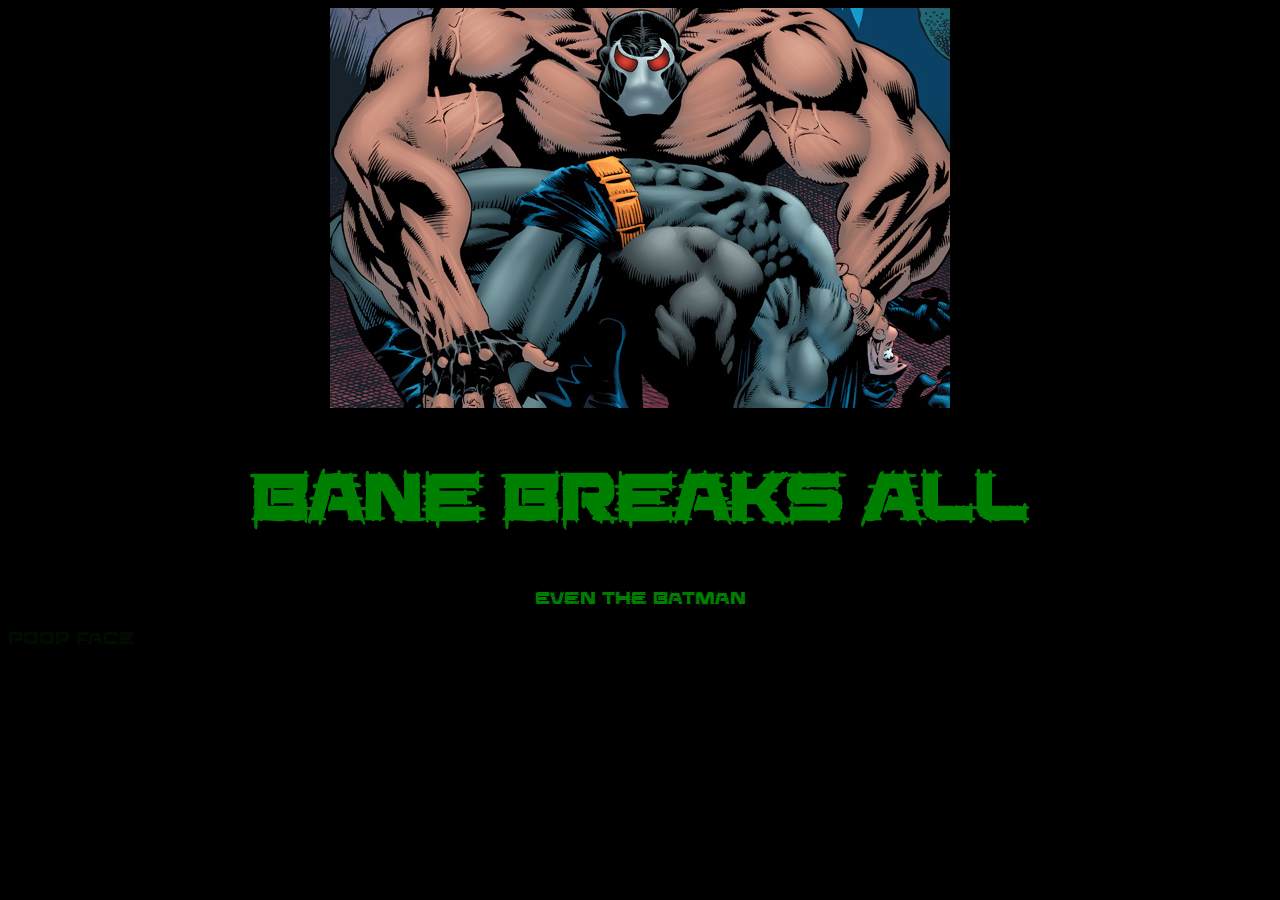
<file: index.html>
<!DOCTYPE HTML>
<html>
	<head>
		<title>Bane Kicks Ass!</title>
		<link type="text/css" rel="stylesheet" href="css/site.css" />
		<meta property="og:title" content="Can't stop the Bane Train"/>
		<meta property="og:url" content="http://banekicksass.com"/>
		<meta property="og:image" content="http://banekicksass.com/img/bane.jpg"/>
		<meta property="og:site_name" content="Bane Kicks Ass"/>
		<meta property="og:description" content="Bane Breaks All."/>
	</head>
	<body>
		<script>
		  (function(i,s,o,g,r,a,m){i['GoogleAnalyticsObject']=r;i[r]=i[r]||function(){
		    (i[r].q=i[r].q||[]).push(arguments)},i[r].l=1*new Date();a=s.createElement(o),
			   m=s.getElementsByTagName(o)[0];a.async=1;a.src=g;m.parentNode.insertBefore(a,m)
		  })(window,document,'script','//www.google-analytics.com/analytics.js','ga');

			ga('create', 'UA-42346900-3', 'banekicksass.com');
		    ga('send', 'pageview');

		</script>
		<center>
			<img src="img/bane.jpg" />
			<h1>Bane Breaks All</h1>
			<P>Even the Batman</P>
		</center>

		<p style="opacity:.1">Poop face</p>
	</body>
</html>
</file>
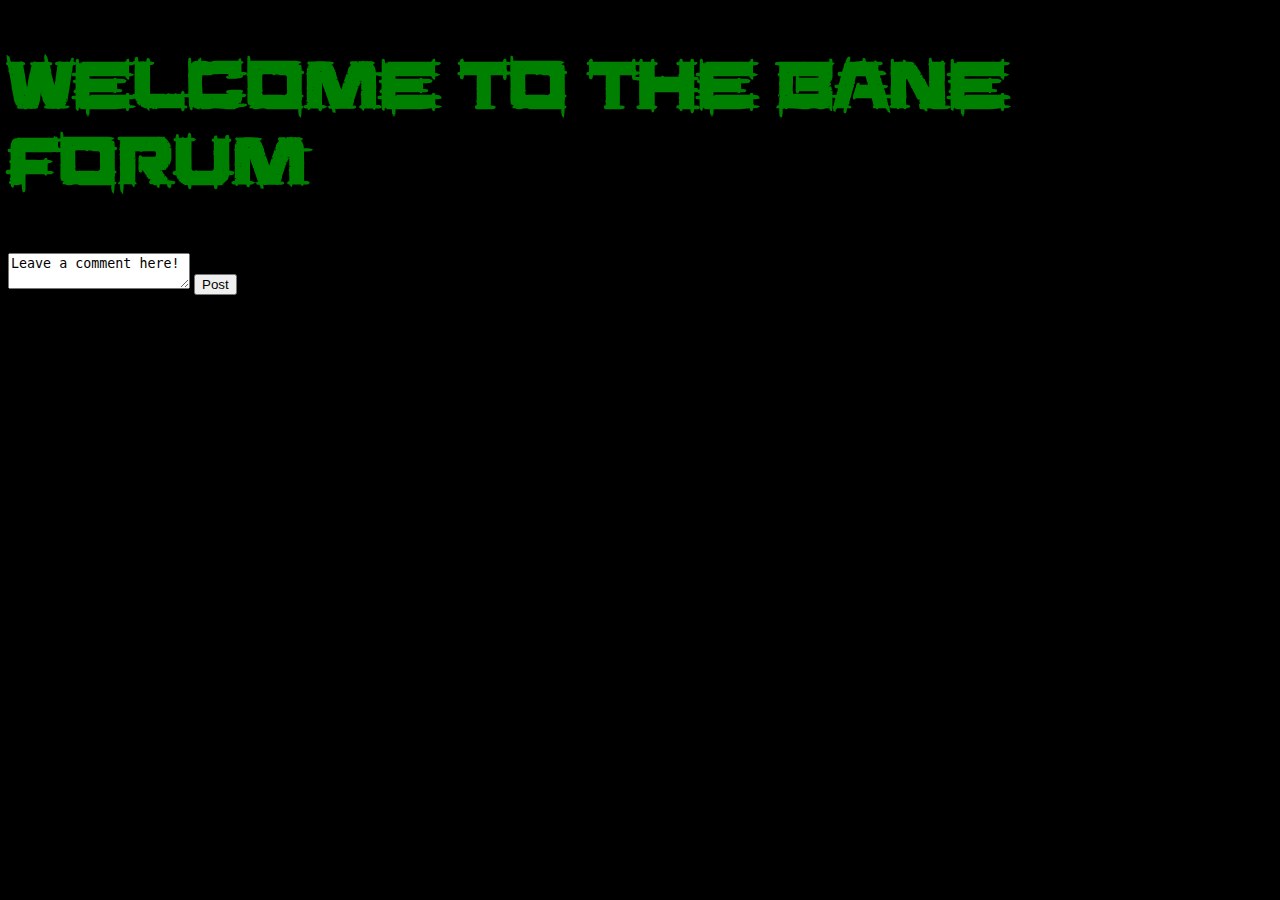
<file: forum/index.html>
<!DOCTYPE HTML>
<html>
	<head>
		<title>Bane Kicks Ass Forum</title>
		<link type="text/css" rel="stylesheet" href="../css/site.css" />
		<meta property="og:title" content="Can't stop the Bane Train"/>
		<meta property="og:url" content="http://banekicksass.com/forum"/>
		<meta property="og:image" content="http://banekicksass.com/img/bane.jpg"/>
		<meta property="og:site_name" content="Bane Kicks Ass"/>
		<meta property="og:description" content="Bane Breaks All."/>

		<script>
			var addComment=function() {
				var input=document.getElementById("comment-input");
				console.log(input.value);
				var list=document.getElementById("comment-list");
				var comment=document.createElement("li");
				comment.innerText=input.value;
					// This comment variable looks like or is equivelant to
					// <li>INPUTVALUE</li>
				list.appendChild(comment)
			}


		</script>

	</head>
	<body class="forum">
		
		<header>
			<div class="container">
				<h1>welcome to the Bane Forum</h1>

			</div>
		</header>

		<section>
			<div class="container">
		
				<textarea id="comment-input">Leave a comment here!</textarea>
				
				<button class="button" onclick="addComment()">Post</button>


			</div>
		</section>

		<section>
			<div class="container">
			<ul id="comment-list"></ul>


			</div>
		</section>

		<footer>
			<div class="container">
			</div>
		</footer>

	</body>
</html>
</file>
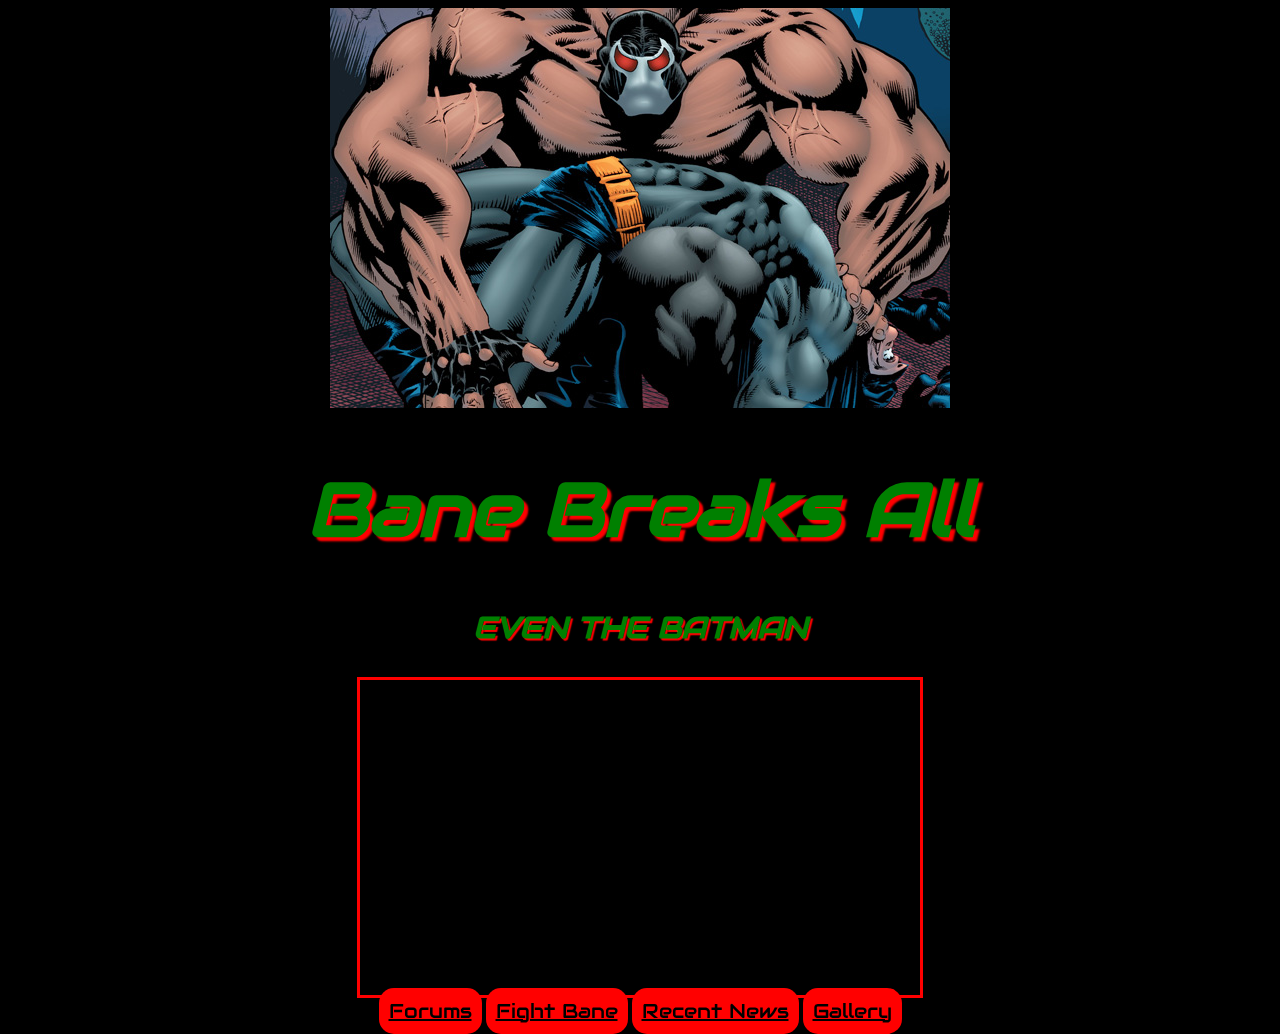
<file: public/index.html>
<!DOCTYPE HTML>
<html>

<head>
	<title>Bane Kicks Ass!</title>
	<link type="text/css" rel="stylesheet" href="css/site.css" />
	<meta property="og:title" content="Can't stop the Bane Train" />
	<meta property="og:url" content="http://banekicksass.com" />
	<meta property="og:image" content="http://banekicksass.com/img/bane.jpg" />
	<meta property="og:site_name" content="Bane Kicks Ass" />
	<meta property="og:description" content="Bane Breaks All." />
	<link href='https://fonts.googleapis.com/css?family=Audiowide' rel='stylesheet'>
</head>

<body>
	<script>
		(function (i, s, o, g, r, a, m) {
		i['GoogleAnalyticsObject'] = r; i[r] = i[r] || function () {
			(i[r].q = i[r].q || []).push(arguments)
		}, i[r].l = 1 * new Date(); a = s.createElement(o),
			m = s.getElementsByTagName(o)[0]; a.async = 1; a.src = g; m.parentNode.insertBefore(a, m)
		})(window, document, 'script', '//www.google-analytics.com/analytics.js', 'ga');

		ga('create', 'UA-42346900-3', 'banekicksass.com');
		ga('send', 'pageview');
	</script>
	<center>
		<img src="img/bane.jpg" />
		<h1>Bane Breaks All</h1>
		<P>Even the Batman</P>
		<!--- Bane Back Breaking youtube video Below -->
		<div>
			<iframe style="border: 3px solid #FF0000;" width="560" height="315" src="https://www.youtube.com/embed/NpwFim_oVsc" frameborder="2"
			 allowfullscreen align="center"></iframe>
		</div>
		<div>
			<a href="forum/" class="button">Forums</a>
			<a href="bane-madlibs/" class="button">Fight Bane</a>
			<a href="news/" class="button">Recent News</a>
			<a href="gallery/" class="button">Gallery</a>
		</div>
	</center>
</body>

</html>
</file>
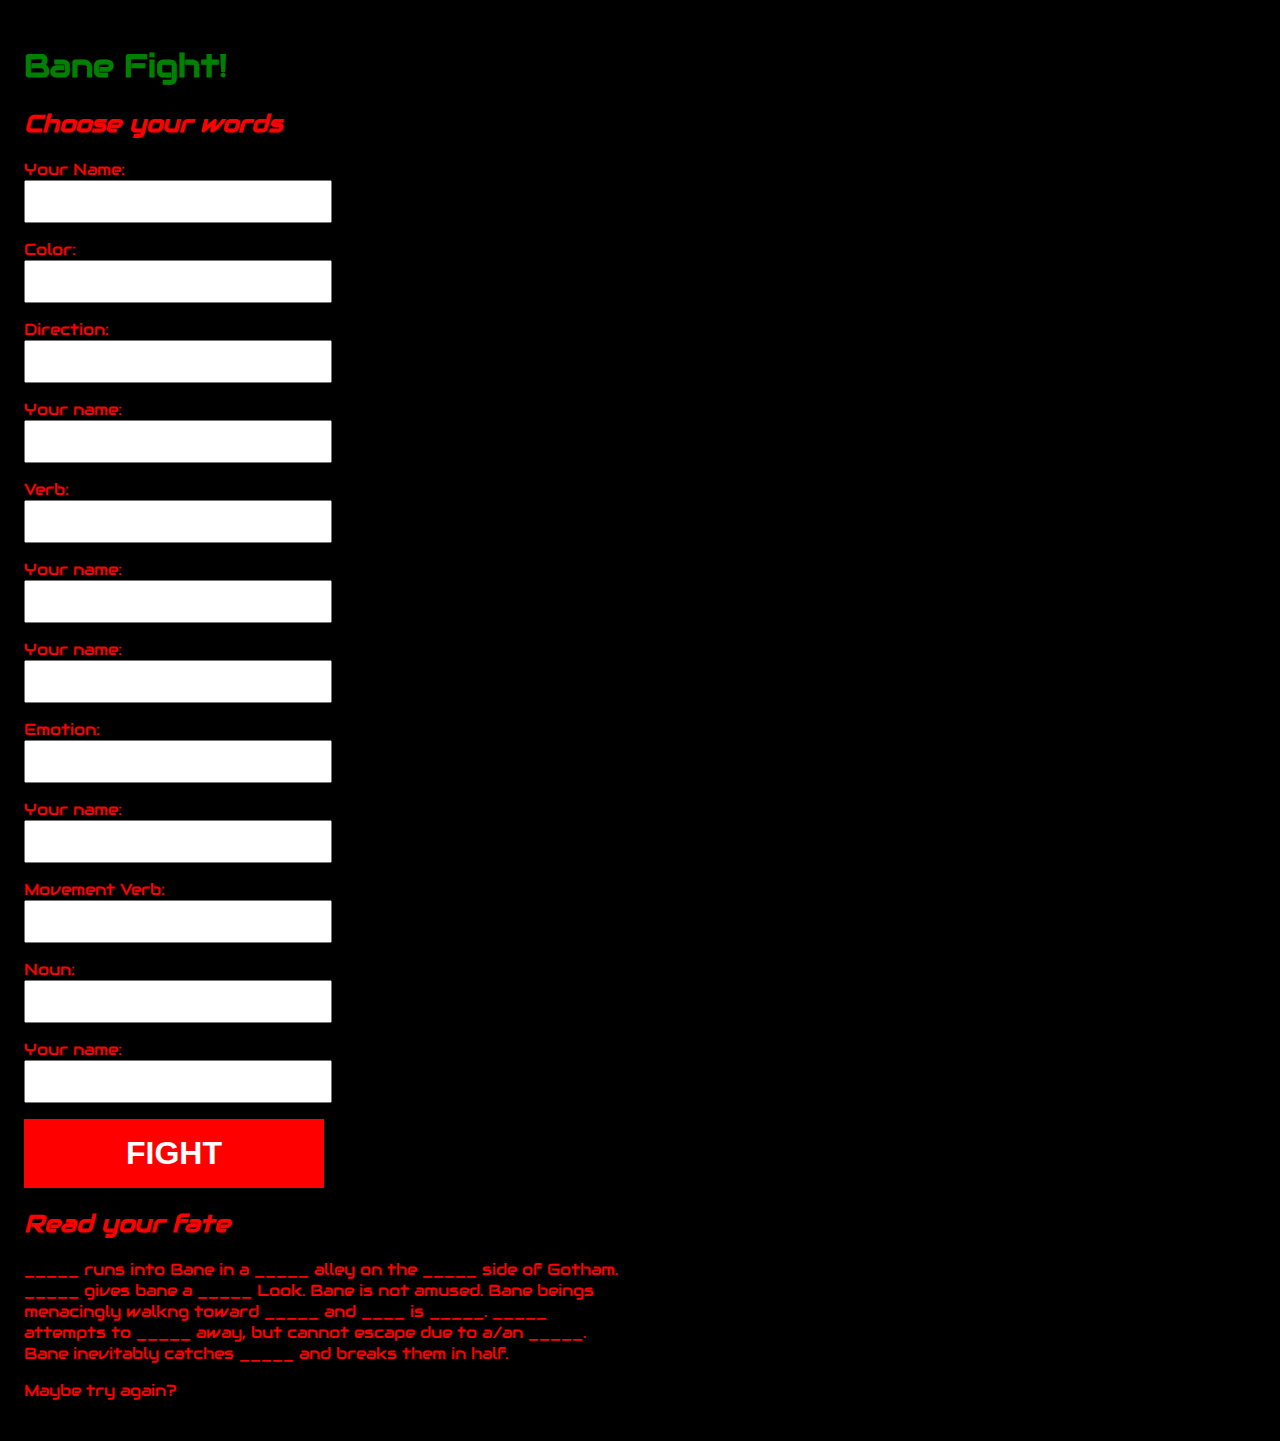
<file: public/bane-madlibs/index.html>
<!DOCTYPE html>
<html>
    <head>
        <link rel="stylesheet" href="style.css" />
        <link href='https://fonts.googleapis.com/css?family=Audiowide' rel='stylesheet'>
        <title>Bane Fight Madlib!</title>
    </head>
    <body>
        <header> 
            <h1>Bane Fight!</h1>
        </header>
        <main>
            <section class="word-entry">
                <h2>Choose your words</h2>
                    <label for="word-1"> Your Name: </label>
                    <input id="word-input-1" />

                    <label for="word-2"> Color: </label>
                    <input id="word-input-2" />

                    <label for="word-3"> Direction: </label>
                    <input id="word-input-3" />

                    <label for="word-4"> Your name: </label>
                    <input id="word-input-4" />

                    <label for="word-5"> Verb: </label>
                    <input id="word-input-5" />

                    <label for="word-6"> Your name: </label>
                    <input id="word-input-6" />

                    <label for="word-7"> Your name: </label>
                    <input id="word-input-7" />

                    <label for="word-8"> Emotion: </label>
                    <input id="word-input-8" />

                    <label for="word-9">Your name: </label>
                    <input id="word-input-9" />

                    <label for="word-10"> Movement Verb: </label>
                    <input id="word-input-10" />

                    <label for="word-11"> Noun: </label>
                    <input id="word-input-11" />

                    <label for="word-12"> Your name: </label>
                    <input id="word-input-12" />

                <button onClick="addWordsToMadlib();"> FIGHT </button>
            </section>
            
            <section class="madlibs-results">
                <h2>Read your fate</h2>
                <p>
                    <span id="word-1">_____</span> runs into Bane in a <span id="word-2">_____</span> 
                    alley on the <span id="word-3">_____</span> side of Gotham. 
                    <span id="word-4">_____</span> gives bane a <span id="word-5">_____</span> 
                    Look. Bane is not amused. Bane beings menacingly walkng toward <span id="word-6">_____</span> 
                    and <span id="word-7">____</span> is <span id="word-8">_____</span>. 
                    <span id="word-9">_____</span> attempts to <span id="word-10">_____</span> away, but cannot escape due to a/an <span id="word-11">_____</span>.
                    Bane inevitably catches <span id="word-12">_____</span> and breaks them in half.
                </p>
                <p> Maybe try again? </p>
            </section>
        </main>
        
    <script src="bane-madlibs.js"></script>
    </body>
</html>
</file>
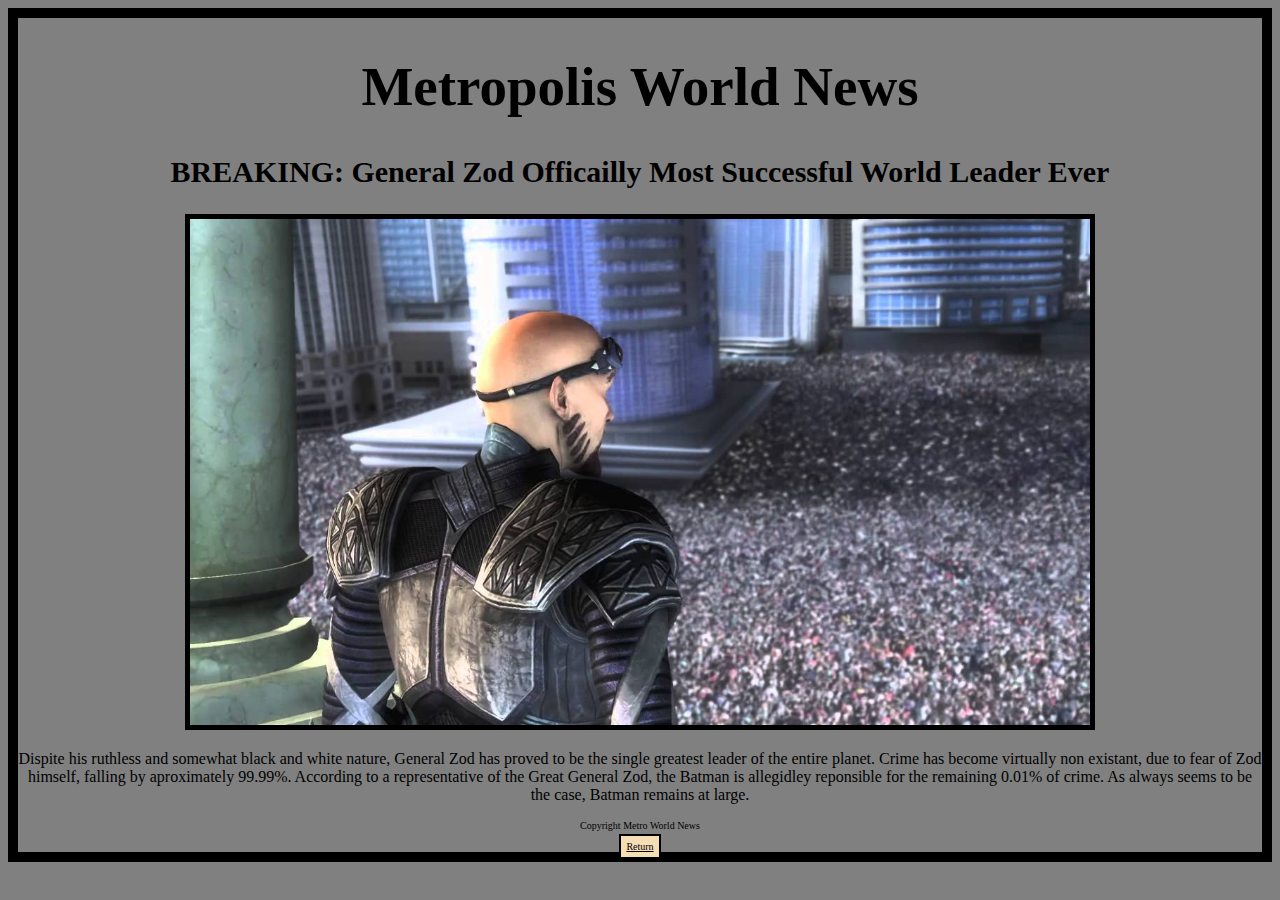
<file: public/news/index.html>
<!DOCTYPE html>
<html lang="english">

<head>
    <meta charset="utf-8">
    <link type="text/css" rel="stylesheet" href="newsPaperStyle.css">
    <title>Metropolis World News</title>
</head>

<body>
    <header class="news-paper-name">
        <h1>Metropolis World News</h1>
        <link href="Bane breaks the Bat for 5th Time">
        <link href="Egg Spider Thing Spotted, Again">
        <link href="Still No New Breakouts at Arkham Asylum">
    </header>
    <article class="headline">
        <header>
            <h2>BREAKING: General Zod Officailly Most Successful World Leader Ever</h2>
            <img src="zod-rules-the-world.jpg" alt="zod-rules-w">
        </header>
        <section>
            <p>Dispite his ruthless and somewhat black and white nature, General Zod has proved to be the single greatest leader
                of the entire planet. Crime has become virtually non existant, due to fear of Zod himself, falling by aproximately 99.99%.
                According to a representative of the Great General Zod, the Batman is allegidley reponsible for the remaining 0.01% of crime.
                As always seems to be the case, Batman remains at large.
            </p>
        </section>
    </article>

    <footer class="copyright">
        <p>Copyright Metro World News</p>
        <a href="../" class="button">Return</a>
    </footer>
</body>
</file>
<file: css/site.css>
@font-face {
	font-family: bane;
	src: url('bane.ttf');
}

body {
	background: #000000;
	/*
background-image: url('/img/CMR1_logo.png');
	background-position: center bottom;
	background-repeat: no-repeat;
*/
}

img {
	width: 100%;
	max-width: 620px;
}

h1, p {
	font-family: bane;
	color: green;
}

h1 {
	font-size: 75px;
}

p {
	font-size: 20px;
}
</file>
<file: public/css/site.css>
/* @font-face {
	font-family: "bane";
	font-style: italic;
	src: url('bane.ttf') format('truetype');
} */

body {
	background: #000000;
	/*
background-image: url('/img/CMR1_logo.png');
	background-position: center bottom;
	background-repeat: no-repeat;
*/
}

  body.forum {
/*background-color: #2a2122;*/
background-color: rgb(42,33,34);
background-image: url("../img/Bane-Symbol.jpg");
background-position: top center;
background-size: 50%;
background-repeat: no-repeat;
}     


img {
	width: 100%;
	max-width: 620px;
}

h1, p {
	/* font-family: "Comic Sans MS", bold, sans-serif; */
	font-family: 'Audiowide';
	font-style: italic;
	color: green;
	/* text-shadow: 4px 4px 2px red; */
}

h1 {
	font-size: 75px;
	text-shadow: 4px 4px 2px red;
}

p {
	font-size: 30px;
	font-weight: bold;
	text-transform: uppercase;
	text-shadow: 2px 2px 1px red;
}

.button {
	color: black;
	border-radius: 15px;
	padding: 10px;
	background-color: red;
	text-align: center;
	font-size: 20px;
	font-weight: 200;
	font-family: 'Audiowide';
	margin-top: 80px;
	}
</file>
<file: public/bane-madlibs/style.css>
body {
    /* font-family: "Comic Sans MS", bold, sans-serif; */
    font-family: 'Audiowide';
    padding: 1rem;
    max-width: 600px;
    background-color: black;
}

h1 {
    color: green;
}

h2 {
    font-style: italic;
    color: red;
}

input, label, button {
    display: block;
    width: 100%;
}

input {
    font-size: 2rem;
    margin-bottom: 1rem;
    color:red;
}

button {
    padding: 1rem;
    background-color:red;
    color: white;
    font-weight: bold;
    font-size: 2rem;
    border: none;
    cursor: pointer;
}

.word-entry {
    max-width: 300px;
    color: red;
}

.madlibs-result {
    font-size: 1.5rem;
    color:red;
}

p {
color: red;
}
</file>
<file: public/news/newsPaperStyle.css>
body {
    background: grey;
    border: 10px solid black;
}

h1 {
    font-size: 55px;
    font-family: 'Franklin Gothic';
    text-align: center;
}

img {
    width: 900px;
    border: 5px solid black;
}

h2 {
    font-family: 'Franklin Gothic';
    font-size: 30px;
}
.copyright {
    font-size: 10px;
    text-align: center;
}
.headline{
    text-align: center;
}
.button {
    background-color:wheat;
    color:black;
    border: 2px solid black;
    padding: 5px;
}
</file>
